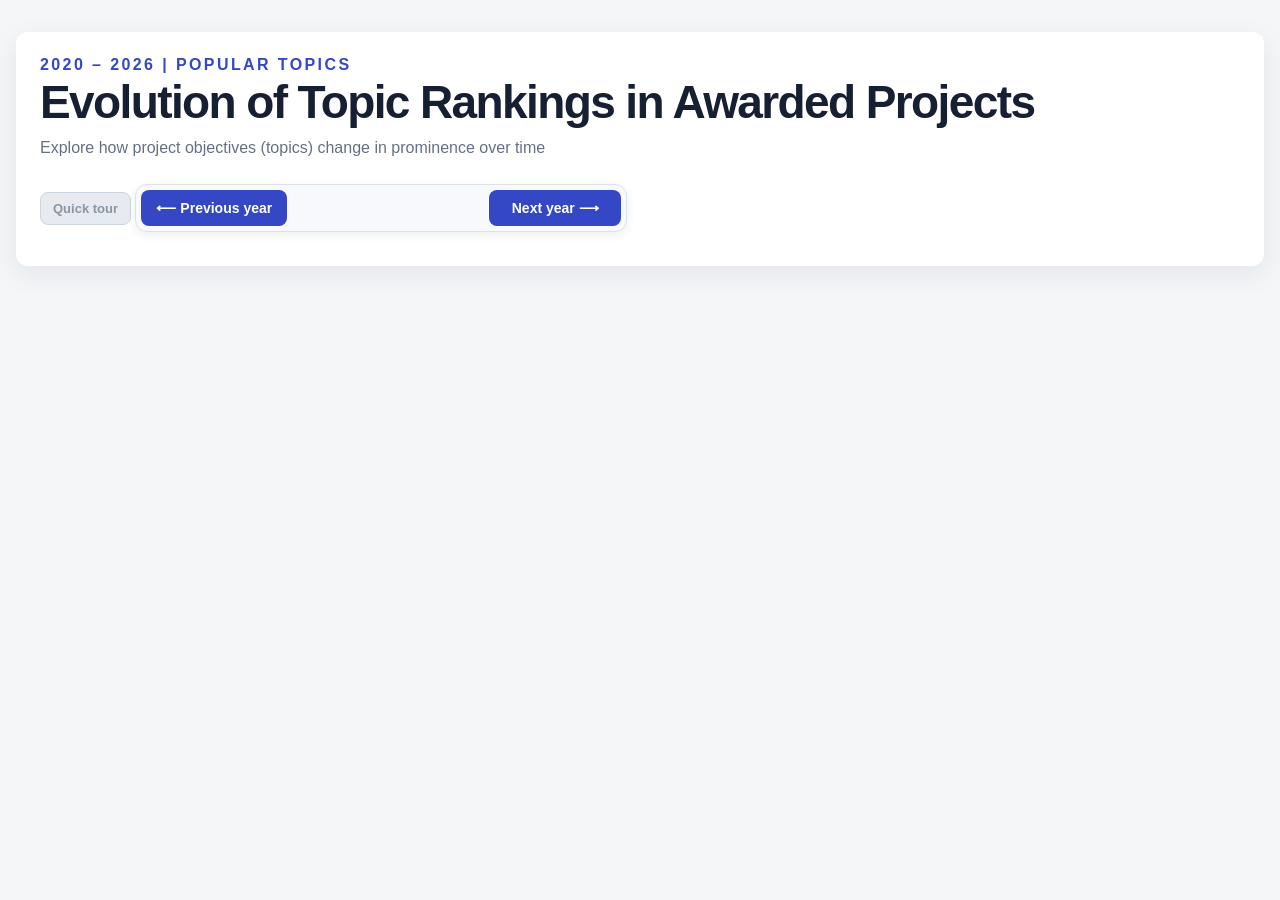
<file: index.html>
<!DOCTYPE html>
<html lang="en">
<head>
    <meta charset="UTF-8">
    <meta name="viewport" content="width=device-width, initial-scale=1.0">
    <title>Topic Shifts Trend</title>
    <link rel="stylesheet" href="styles.css">
    <script defer src='https://d3js.org/d3.v7.min.js'></script>
    <script defer src='app.js'></script>
</head>
<body>
<main>
    <p class="subtext">2020 – 2026 | Popular topics</p>
    <h1>Evolution of Topic Rankings in Awarded Projects</h1>
    <p class="subheading"> Explore how project objectives (topics) change in prominence over time</p>
    <button id="tour-start" class="quick-tour"  type="button" disabled>Quick tour</button>

    <div class="navigations">
        <button id="previous-button" type="button"><span>&#10229;</span> Previous year</button>
        <span id="current-year" aria-live="polite"></span>
        <button id="next-button" type="button">Next year <span>&#10230;</span></button>
    </div>

    <div id="svg"></div>
</main>

<div class="tooltip"></div>
<div class="tour-overlay" id="tour-overlay" hidden></div>
<section id="tour-dialog" class="tour-dialog" aria-modal="true" aria-labelledby="tour-heading" role="dialog" hidden>
    <p id="tour-page" class="tour-page" ></p>
    <h2 id="tour-heading"></h2>
    <p id="tour-description"></p>
    <button id="tour-button" type="button"></button>
</section>
</body>
</html>
</file>
<file: styles.css>
* {
    box-sizing: border-box;
}

html,
body {
    width: 100%;
    max-width: 100%;
    overflow-x: hidden;
    overflow-x: clip;
}

body {
    margin: 0;
    font-family: Arial, sans-serif;
    color: #1f2933;
    background: #f4f6f8;
}

main {
    width: calc(100% - 32px);
    max-width: 1500px;
    min-width: 0;
    margin: 32px auto;
    padding: 24px;
    overflow: hidden;
    background: white;
    border-radius: 12px;
    box-shadow: 0 8px 28px rgba(30, 40, 50, 0.08);
}

h1 {
    margin: 4px 0 10px;
    font-size: clamp(30px, 4vw, 46px);
    line-height: 1.05;
    letter-spacing: -0.035em;
    color: #172032;
}

.subtext {
    color: #3448c5;
    font-size: 121x;
    font-weight: 900;
    margin: 0;
    text-transform: uppercase;
    letter-spacing: 0.15em;
    
}

.subheading {
    margin: 0;
    color: #667085;
    font-size: 16px;
    line-height: 1.5;
}

.quick-tour {
    min-width: 0;
    margin-top: 16px;
    padding: 8px 12px;
    border: 1px solid #ccd4df;
    color: #3448c5;
    background: white;
    font-size: 13px;
}

.quick-tour:hover:not(:disabled) {
    color: white;
    background: #3448c5;
}

.navigations {
    display: inline-flex;
    align-items: center;
    gap: 6px;
    margin: 24px 0 10px;
    padding: 5px;
    border: 1px solid #dce2ea;
    border-radius: 12px;
    background: #f7f9fc;
    box-shadow: 0 3px 10px rgba(30, 40, 50, 0.08);
}

button {
    min-width: 132px;
    padding: 10px 15px;
    border: 0;
    border-radius: 8px;
    color: white;
    background: #3448c5;
    font-size: 14px;
    font-weight: 700;
    cursor: pointer;
    transition:
        background 150ms,
        box-shadow 150ms,
        transform 150ms;
}

button:hover:not(:disabled) {
    background: #2639ad;
    box-shadow: 0 4px 10px rgba(50, 70, 200, 0.24);
    transform: translateY(-1px);
}

button:active:not(:disabled) {
    transform: translateY(0);
}

button:disabled {
    cursor: not-allowed;
    color: #8b95a4;
    background: #e7ebf0;
    opacity: 1;
}

#current-year {
    min-width: 190px;
    padding: 0 14px;
    color: #293449;
    font-size: 14px;
    font-weight: 800;
    text-align: center;
}

#chart {
    width: 100%;
    max-width: 100%;
    min-width: 0;
    overflow: hidden;
}

svg {
    display: block;
    min-width: 0;
    width: 100%;
    max-width: 100%;
    height: auto;
}

.axis text {
    font-size: 13px;
}

.axis path,
.axis line {
    stroke: #c9d1d9;
}

.grid line {
    stroke: #e7ebef;
}

.grid path {
    display: none;
}

.series {
    opacity: 0.34;
    transition: opacity 150ms;
}

.series.active {
    opacity: 1;
}

.series.dimmed {
    opacity: 0.035;
}

.topic-line {
    fill: none;
    stroke-width: 2.5;
    stroke-linecap: round;
    stroke-linejoin: round;
}

.topic-dot {
    stroke: white;
    stroke-width: 1.5;
}

.topic-label {
    font-size: 11px;
    font-weight: 700;
    dominant-baseline: middle;
}

.callout-box {
    fill: white;
    stroke-width: 1.5;
    filter: drop-shadow(0 3px 5px rgba(30, 40, 50, 0.16));
}

.callout {
    pointer-events: none;
}

.callout-connector {
    fill: none;
    stroke-width: 1.5;
}

.callout-point {
    stroke: white;
    stroke-width: 2;
}

.callout-topic {
    font-size: 12px;
    font-weight: 700;
}

.callout-note {
    font-size: 11px;
    fill: #59636e;
}

.year-vertical-line {
    stroke: #3448c5;
    stroke-width: 2;
    stroke-dasharray: 5 5;
    pointer-events: none;
}

.tooltip {
    position: absolute;
    display: none;
    z-index: 1003;
    pointer-events: none;
    padding: 10px 12px;
    color: white;
    background: rgba(20, 20, 40, 0.94);
    border-radius: 6px;
    font-size: 13px;
    line-height: 1.5;
    box-shadow: 0 4px 14px rgba(0, 0, 0, 0.2);
}

.error {
    padding: 24px;
    color: #9b1c1c;
    background: #fff1f1;
    border-radius: 8px;
}

.tour-overlay {
    position: fixed;
    inset: 0;
    z-index: 1000;
    background: rgba(10, 20, 30, 0.76);
}

.tour-highlight {
    position: relative;
    z-index: 1001;
    border-radius: 12px;
    background: white;
    box-shadow:
        0 0 0 5px rgba(120, 140, 255, 0.95),
        0 12px 30px rgba(0, 0, 0, 0.28);
}

.tour-dialog {
    position: fixed;
    z-index: 1002;
    width: min(360px, calc(100vw - 32px));
    padding: 22px;
    border-radius: 14px;
    background: white;
    box-shadow: 0 18px 50px rgba(0, 0, 0, 0.3);
}

.tour-dialog.centered {
    top: 50%;
    left: 50%;
    transform: translate(-50%, -50%);
}

.tour-page {
    margin: 0 0 7px;
    color: #3448c5;
    font-size: 12px;
    font-weight: 800;
    letter-spacing: 0.1em;
    text-transform: uppercase;
}

.tour-dialog h2 {
    margin: 0 0 10px;
    font-size: 24px;
    color: #172033;
}

.tour-dialog p {
    margin: 0 0 20px;
    color: #59636e;
    line-height: 1.55;
}

.tour-dialog button {
    float: right;
    min-width: 100px;
}

[hidden] {
    display: none !important;
}

@media (max-width: 600px) {
    main {
        padding: 18px;
    }

    .navigations {
        display: grid;
        grid-template-columns: 1fr 1fr;
        width: 100%;
    }

    #current-year {
        grid-row: 1;
        grid-column: 1 / -1;
        padding: 8px;
    }

    button {
        min-width: 0;
    }
}
</file>
